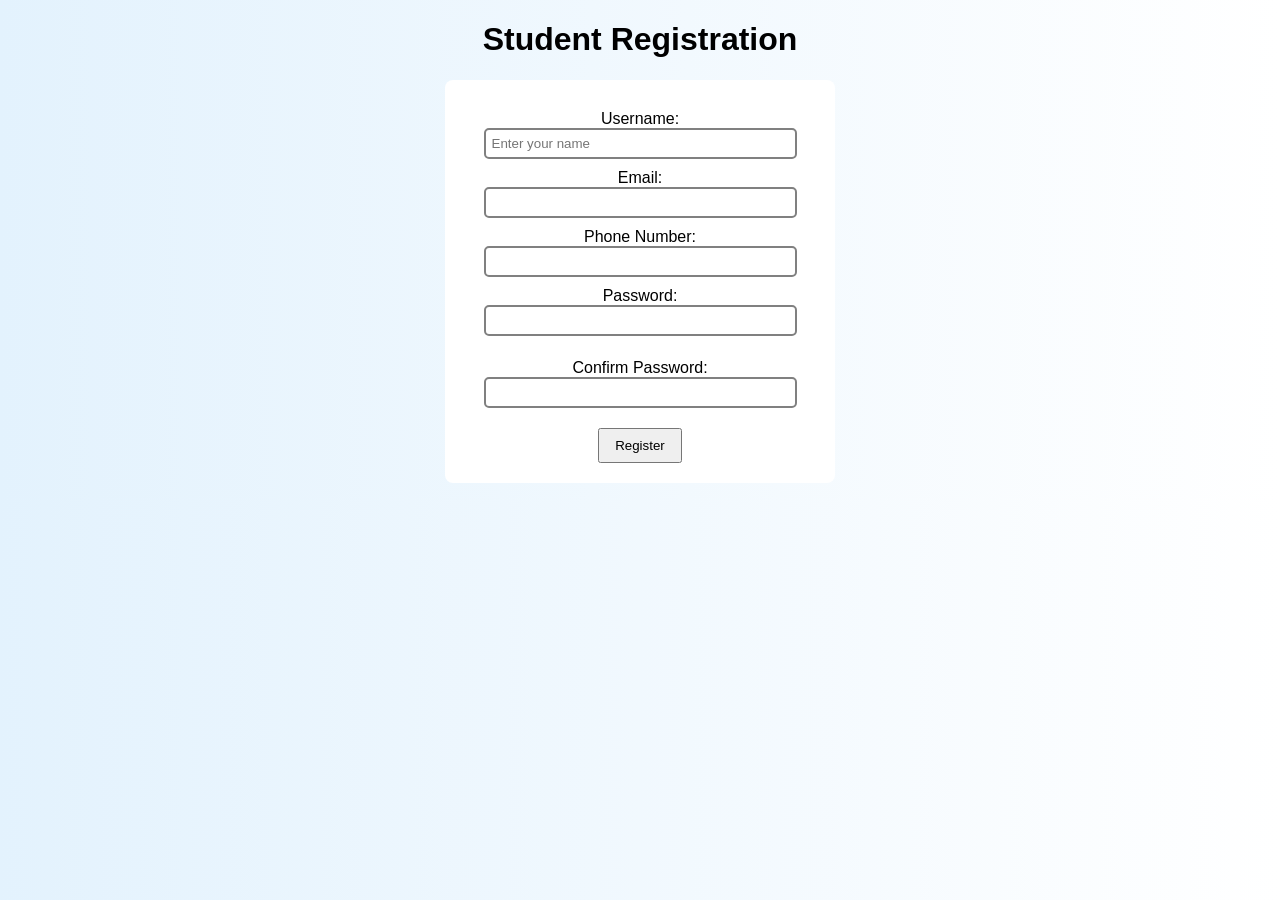
<file: index.html>
<!DOCTYPE html>
<html>
<head>
    <title>Student Registration Form</title>
    <link rel="stylesheet" href="style.css">
    <script src="https://code.jquery.com/jquery-3.6.0.min.js"></script>
</head>
<body>

<h1 id="heading">Student Registration</h1>

<form id="regForm">

    <div class="form-group">
        <label>Username:</label>
        <input type="text" id="username">
    </div>

    <div class="form-group">
        <label>Email:</label>
        <input type="text" id="email">
    </div>

    <div class="form-group">
        <label>Phone Number:</label>
        <input type="text" id="phone">
    </div>

    <div class="form-group">
        <label>Password:</label>
        <input type="password" id="password">
        <div id="strengthBar"></div>
        <small id="strengthText"></small>
    </div>

    <div class="form-group">
        <label>Confirm Password:</label>
        <input type="password" id="confirmPassword">
    </div>

    <button type="button" id="submitBtn" onclick="validateForm()">Register</button>

</form>

<p id="message"></p>
<div id="extra"></div>

<script src="form.js"></script>
</body>
</html>
</file>
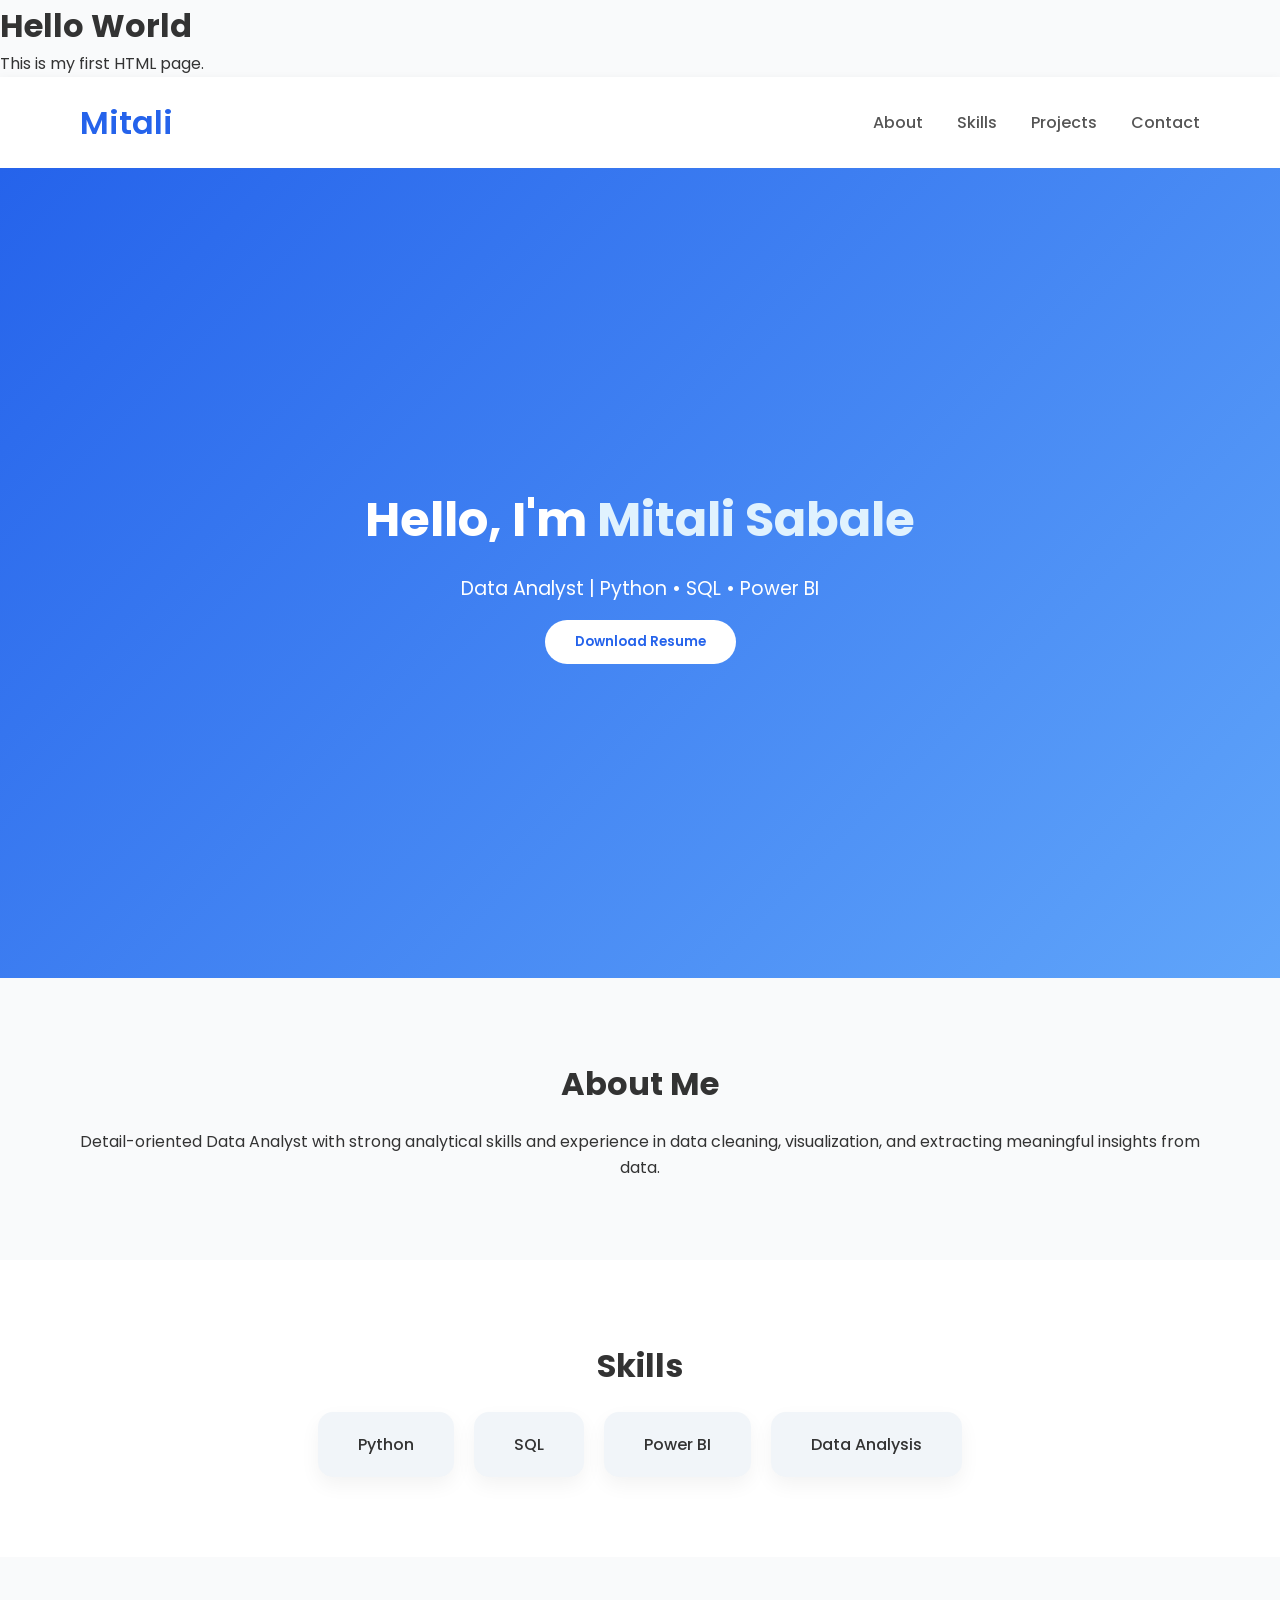
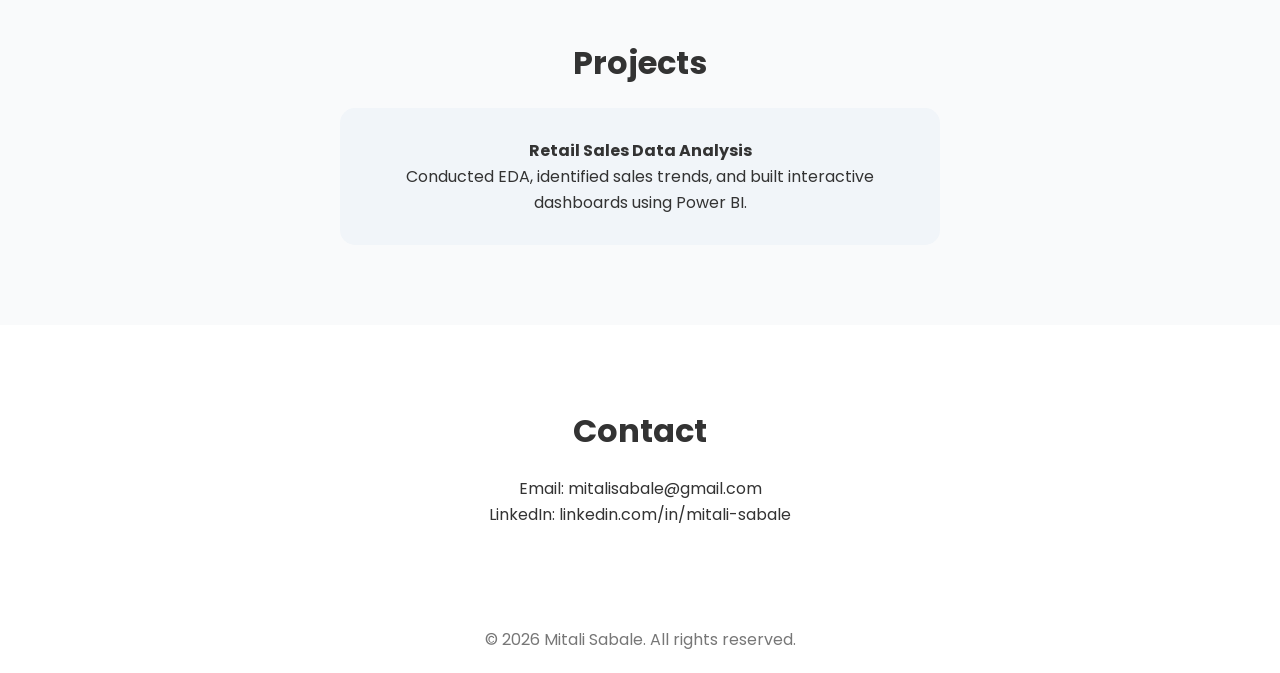
<file: assignment 2.html>
<!DOCTYPE html>
<html>
<html lang="en">
<head>
    <title>My First HTML Page</title>
    <meta charset="UTF-8">
    <meta name="viewport" content="width=device-width, initial-scale=1.0">
    <title>Professional Webpage</title>

    <!-- Google Font -->
    <link href="https://fonts.googleapis.com/css2?family=Poppins:wght@300;400;500;600&display=swap" rel="stylesheet">

    <style>
        * {
            margin: 0;
            padding: 0;
            box-sizing: border-box;
            font-family: 'Poppins', sans-serif;
        }

        body {
            background-color: #f9fafb;
            color: #333;
            line-height: 1.6;
        }

        /* Navbar */
        header {
            display: flex;
            justify-content: space-between;
            align-items: center;
            padding: 20px 80px;
            background: #ffffff;
            box-shadow: 0 2px 10px rgba(0,0,0,0.05);
        }

        header h1 {
            color: #2563eb;
            font-weight: 600;
        }

        nav a {
            margin-left: 30px;
            text-decoration: none;
            color: #555;
            font-weight: 500;
        }

        nav a:hover {
            color: #2563eb;
        }

        /* Hero Section */
        .hero {
            height: 90vh;
            display: flex;
            flex-direction: column;
            justify-content: center;
            align-items: center;
            background: linear-gradient(135deg, #2563eb, #60a5fa);
            color: white;
            text-align: center;
        }

        .hero h2 {
            font-size: 3rem;
        }

        .hero span {
            color: #e0f2fe;
        }

        .hero p {
            margin: 15px 0;
            font-size: 1.2rem;
        }

        .hero button {
            padding: 12px 30px;
            border: none;
            border-radius: 30px;
            background: white;
            color: #2563eb;
            font-weight: 600;
            cursor: pointer;
        }

        .hero button:hover {
            background: #e0f2fe;
        }

        /* Sections */
        section {
            padding: 80px;
            text-align: center;
        }

        section h3 {
            font-size: 2rem;
            margin-bottom: 20px;
        }

        .light {
            background-color: #ffffff;
        }

        /* Skills */
        .skills {
            display: flex;
            justify-content: center;
            gap: 20px;
            flex-wrap: wrap;
        }

        .skill {
            background: #f1f5f9;
            padding: 20px 40px;
            border-radius: 15px;
            font-weight: 500;
            box-shadow: 0 8px 20px rgba(0,0,0,0.05);
        }

        /* Project */
        .project {
            max-width: 600px;
            margin: auto;
            background: #f1f5f9;
            padding: 30px;
            border-radius: 15px;
        }

        /* Footer */
        footer {
            text-align: center;
            padding: 20px;
            background: #ffffff;
            color: #777;
        }

        /* Responsive */
        @media(max-width: 768px) {
            header {
                padding: 20px 30px;
            }

            section {
                padding: 60px 30px;
            }

            .hero h2 {
                font-size: 2.2rem;
            }
        }
    </style>
</head>
<body>

    <h1>Hello World</h1>
    <p>This is my first HTML page.</p>
<header>
    <h1>Mitali</h1>
    <nav>
        <a href="#about">About</a>
        <a href="#skills">Skills</a>
        <a href="#projects">Projects</a>
        <a href="#contact">Contact</a>
    </nav>
</header>

<section class="hero">
    <h2>Hello, I'm <span>Mitali Sabale</span></h2>
    <p>Data Analyst | Python • SQL • Power BI</p>
    <button>Download Resume</button>
</section>

<section id="about">
    <h3>About Me</h3>
    <p>
        Detail-oriented Data Analyst with strong analytical skills and experience in
        data cleaning, visualization, and extracting meaningful insights from data.
    </p>
</section>

<section id="skills" class="light">
    <h3>Skills</h3>
    <div class="skills">
        <div class="skill">Python</div>
        <div class="skill">SQL</div>
        <div class="skill">Power BI</div>
        <div class="skill">Data Analysis</div>
    </div>
</section>

<section id="projects">
    <h3>Projects</h3>
    <div class="project">
        <h4>Retail Sales Data Analysis</h4>
        <p>
            Conducted EDA, identified sales trends, and built interactive dashboards
            using Power BI.
        </p>
    </div>
</section>

<section id="contact" class="light">
    <h3>Contact</h3>
    <p>Email: mitalisabale@gmail.com</p>
    <p>LinkedIn: linkedin.com/in/mitali-sabale</p>
</section>

<footer>
    <p>© 2026 Mitali Sabale. All rights reserved.</p>
</footer>

</body>
</html>
</file>
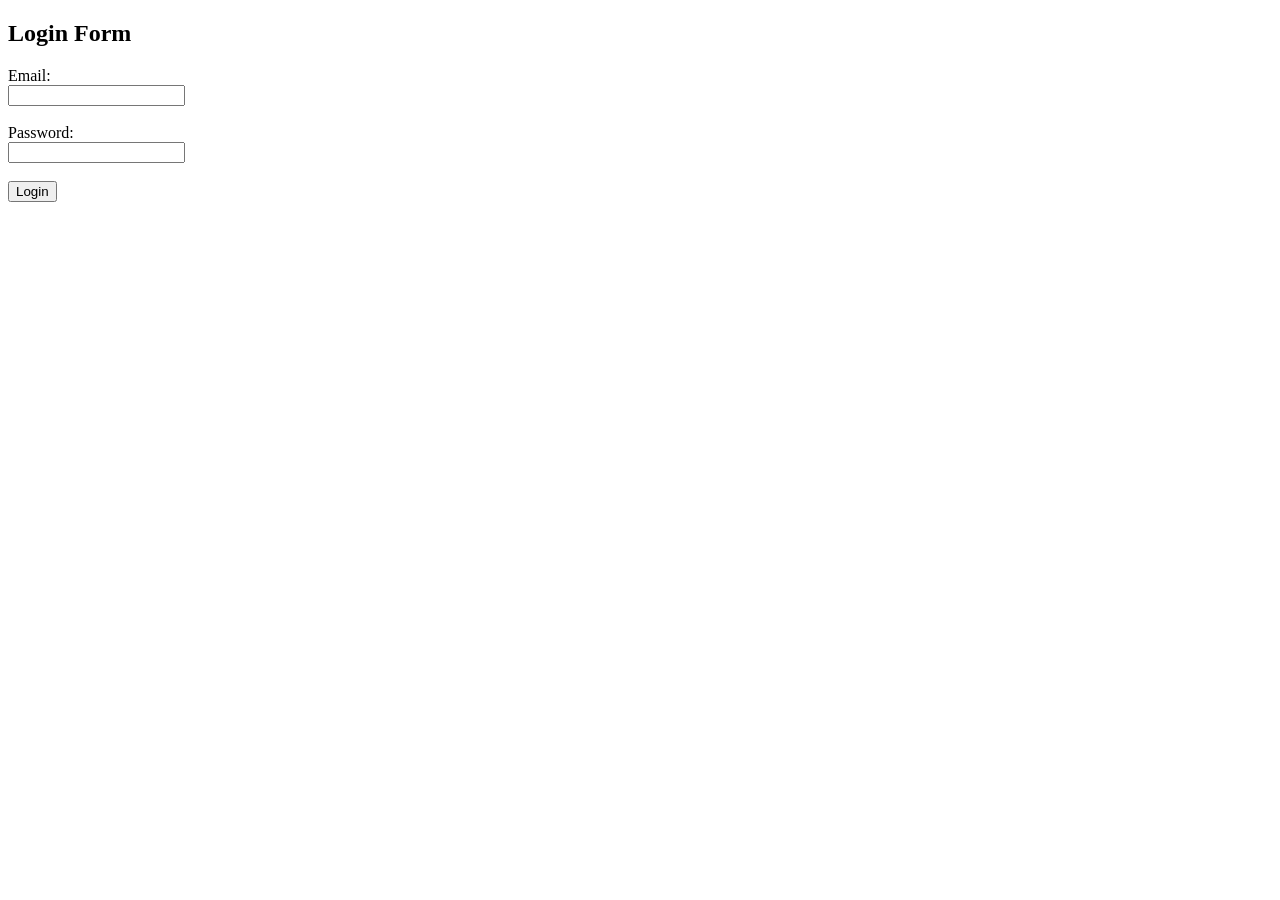
<file: login.html>
<!DOCTYPE html>
<html>
<head>
<title>Login</title>
</head>

<body>

<h2>Login Form</h2>

<form action="login.php" method="POST">

Email:<br>
<input type="email" name="email" required><br><br>

Password:<br>
<input type="password" name="password" required><br><br>

<input type="submit" value="Login">

</form>

</body>
</html>
</file>
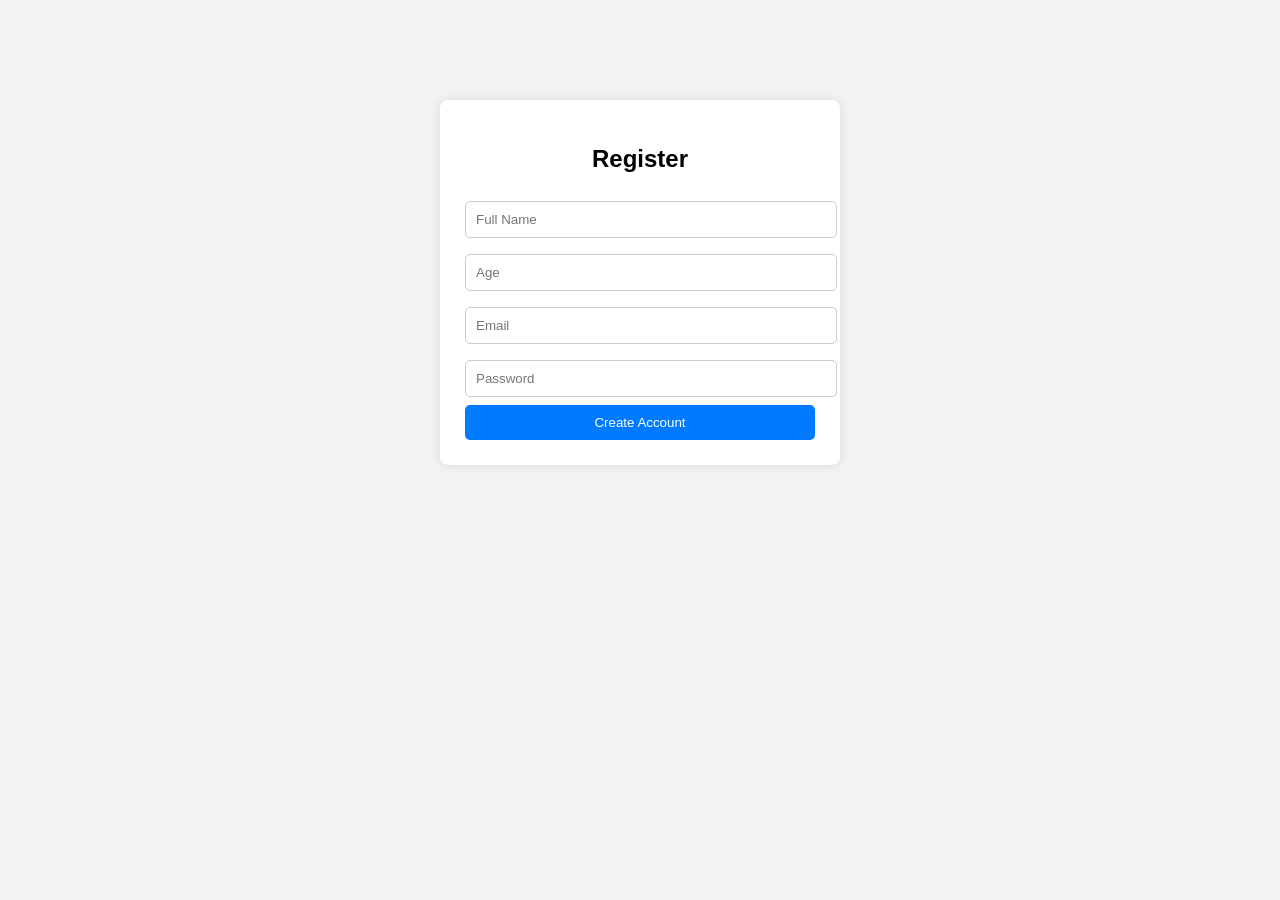
<file: signup.html>
<!DOCTYPE html>
<html>
<head>
<title>User Registration</title>

<style>

body{
    font-family: Arial, sans-serif;
    background:#f2f2f2;
}

.container{
    width:350px;
    margin:100px auto;
    padding:25px;
    background:white;
    border-radius:8px;
    box-shadow:0px 0px 10px rgba(0,0,0,0.1);
}

h2{
    text-align:center;
}

input{
    width:100%;
    padding:10px;
    margin:8px 0;
    border:1px solid #ccc;
    border-radius:5px;
}

button{
    width:100%;
    padding:10px;
    background:#007BFF;
    color:white;
    border:none;
    border-radius:5px;
    cursor:pointer;
}

button:hover{
    background:#0056b3;
}

</style>
</head>

<body>

<div class="container">

<h2>Register</h2>

<form action="register.php" method="POST">

<input type="text" name="name" placeholder="Full Name" required>

<input type="number" name="age" placeholder="Age" required>

<input type="email" name="email" placeholder="Email" required>

<input type="password" name="password" placeholder="Password" required>

<button type="submit">Create Account</button>

</form>

</div>

</body>
</html>
</file>
<file: style.css>
body {
    font-family: Arial;
    background-color: #f4f4f4;
    text-align: center;
}

form {
    background: white;
    width: 350px;
    margin: auto;
    padding: 20px;
    border-radius: 8px;
}

.form-group {
    margin: 10px;
}

input {
    width: 90%;
    padding: 6px;
    border: 2px solid gray;
    border-radius: 5px;
}

#strengthBar {
    height: 8px;
    width: 0%;
    background: red;
    margin-top: 5px;
    border-radius: 5px;
    transition: 0.3s;
}

button {
    margin-top: 10px;
    padding: 8px 15px;
    cursor: pointer;
}

#message {
    font-weight: bold;
}
</file>
